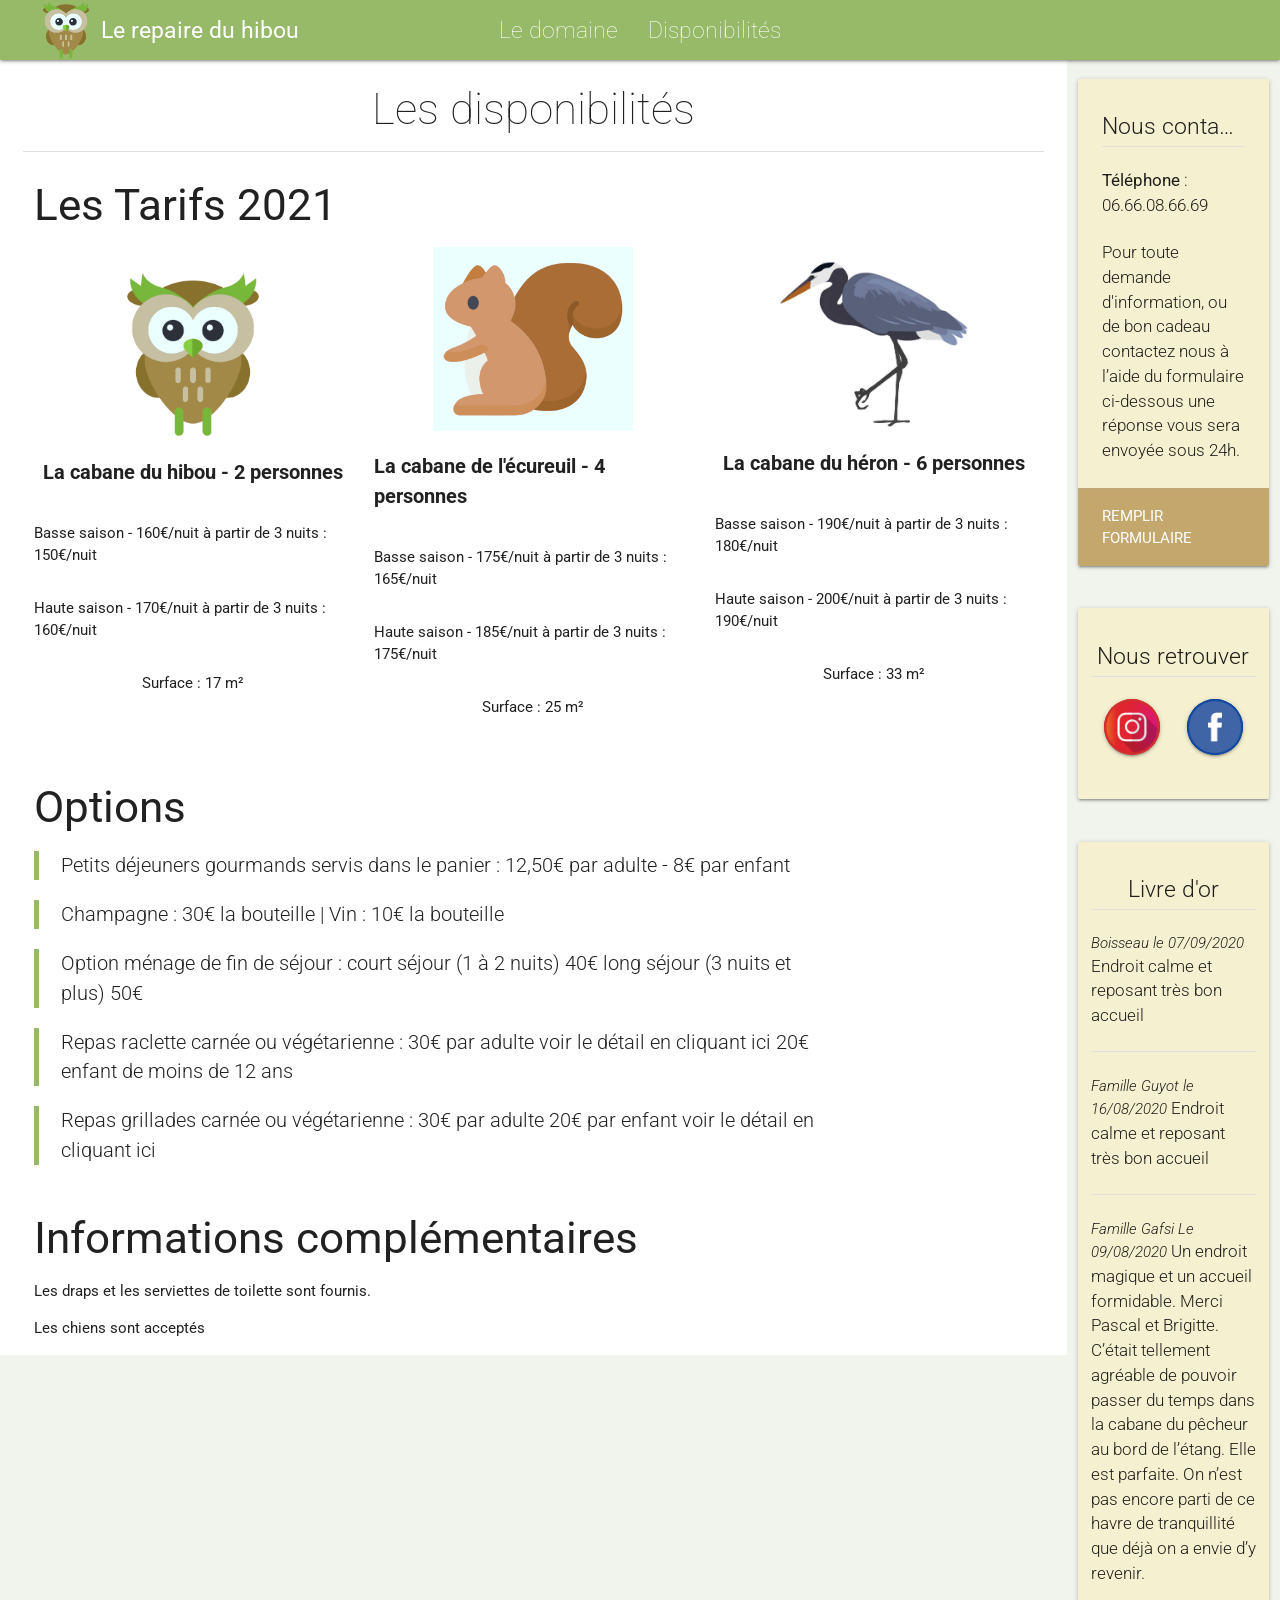
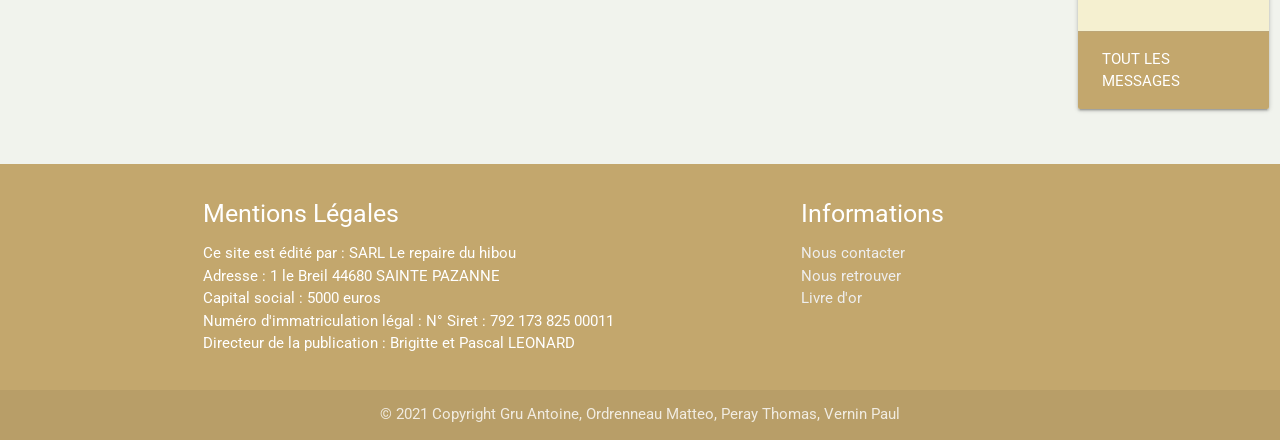
<file: pages/disponibilites.html>
<!DOCTYPE html>
<html lang="fr">
<head>
    <meta charset="UTF-8">
    <title>Le repaire du hibou | Disponibilités</title>
    <link rel="icon" type="image/png" href="../assets/image/icon/logo-hiboux.png" />
    <link href="../assets/vendor/materializeDesign/css/materialize.min.css" rel="stylesheet">
    <link href="https://fonts.googleapis.com/icon?family=Material+Icons" rel="stylesheet">
    <link href="../assets/style.css" rel="stylesheet">
</head>
<body>
<div class="navbar-fixed">
    <nav>
        <div class="nav-wrapper">
            <a href="#" data-target="mobile-demo" class="sidenav-trigger"><i class="material-icons">menu</i></a>
            <div class="row">
                <div class="col s3">
                    <a class="brand-logo truncate" href="../index.html">
                        <img src="../assets/image/icon/logo-hiboux.png" id="logo" alt="" class="responsive-img">
                        Le repaire du hibou</a>
                </div>
                <div class="col s6" id="page-container">
                    <ul id="nav-mobile" class="hide-on-med-and-down">
                        <li><a href="./domaine.html">Le domaine</a></li>
                        <li><a href="./disponibilites.html">Disponibilités</a></li>
                    </ul>
                </div>
            </div>
        </div>
    </nav>
</div>
<ul class="sidenav" id="mobile-demo">
    <li><a href="pages/domaine.html">Le domaine</a></li>
    <li><a href="pages/disponibilites.html">Disponilités</a></li>
</ul>
<div class="row">
    <div class="col s12 l10 back-white">
        <div class="col s12 center-align">
            <h3 class="header title-home">Les disponibilités</h3>
            <div class="divider"></div>
        </div>

        <div class="col s12">
            <div id="tarif" class="col s12 section">
                <h3>Les Tarifs 2021</h3>
                <div class="row">
                    <div class="col s4">
                        <img src="../assets/image/icon/logo-hiboux.png" alt="hibou">
                        <p class="title-cabane">La cabane du hibou - 2 personnes</p>
                        <p>Basse saison - 160€/nuit
                            à partir de 3 nuits : 150€/nuit
                        </p>
                        <p>Haute saison - 170€/nuit
                            à partir de 3 nuits : 160€/nuit</p>
                        <p>Surface : 17 m²</p>
                    </div>
                    <div class="col s4">
                        <img src="../assets/image/icon/squirrel.png" alt="écureuil">
                        <p class="title-cabane">La cabane de l'écureuil - 4 personnes</p>
                        <p>Basse saison - 175€/nuit
                            à partir de 3 nuits : 165€/nuit </p>
                        <p>Haute saison - 185€/nuit
                            à partir de 3 nuits : 175€/nuit </p>
                        <p>Surface : 25 m²</p>
                    </div>
                    <div class="col s4">
                        <img src="../assets/image/icon/heron.jpg" alt="héron">
                        <p class="title-cabane">La cabane du héron - 6 personnes</p>
                        <p>Basse saison - 190€/nuit
                            à partir de 3 nuits : 180€/nuit </p>
                        <p>Haute saison - 200€/nuit
                            à partir de 3 nuits : 190€/nuit </p>
                        <p>Surface : 33 m²<p>
                    </div>
                </div>
            </div>
        </div>


        <div class="col s12 m9 l10">
            <div id="options" class="col s12 section">
                <h3>Options</h3>
                <blockquote>
                    <p>Petits déjeuners gourmands servis dans le panier : 12,50€ par adulte - 8€ par enfant</p>
                </blockquote>
                <blockquote>
                    <p>Champagne : 30€ la bouteille
                     | Vin : 10€ la bouteille</p>
                </blockquote>
                <blockquote>
                    <p>Option ménage de fin de séjour :
                    court séjour (1 à 2 nuits) 40€
                        long séjour (3 nuits et plus) 50€</p>

                </blockquote>
                <blockquote>
                    <p>Repas raclette carnée ou végétarienne  :
                    30€ par adulte voir le détail en cliquant ici
                        20€ enfant de moins de 12 ans</p>
                </blockquote>
                <blockquote>
                    <p>Repas grillades carnée ou végétarienne :
                    30€ par adulte
                    20€ par enfant  voir le détail en cliquant ici</p>
                </blockquote>
            </div>
        </div>

        <div class="col s12 m9 l10">
            <div id="infos-complementaires" class="col s12 section">
                <h3>Informations complémentaires</h3>
                <p>Les draps et les serviettes de toilette sont fournis.
                <p>Les chiens sont acceptés</p>
            </div>
        </div>
    </div>

    <div class="col s0 l2" id="sidebar" style="background-color: #F1F3ED">
        <div class="row" style="margin-top: 15px">
            <div class="col s12">
                <div class="card hoverable">
                    <div class="card-content">
                        <h6 class="truncate center-align title-card">Nous contacter</h6>
                        <div class="divider"></div>
                        <br>
                        <span class="card-text"><b>Téléphone</b> : 06.66.08.66.69</span>
                        <br>
                        <br>
                        <span class="card-text">
                                Pour toute demande d'information, ou de bon cadeau contactez nous à l’aide du formulaire ci-dessous
                                une réponse vous sera envoyée sous 24h.
                            </span>
                    </div>
                    <div class="card-action">
                        <a href="#contacter" class="modal-trigger">Remplir formulaire</a>
                    </div>
                </div>
            </div>
        </div>
        <div class="row">
            <div class="col s12">
                <div class="card hoverable">
                    <div class="card-content">
                        <div class="row">
                            <h6 class="truncate center-align title-card">Nous retrouver</h6>
                            <div class="divider"></div>
                            <br>
                            <div class="col s6 center-align">
                                <a class="btn-floating btn-large red darken-2 pulse" style="padding: 0" href="https://www.instagram.com/le_repaire_du_hibou/"><img src="../assets/image/icon/instagram.png" class="responsive-img"></a>
                            </div>
                            <div class="col s6 center-align">
                                <a class="btn-floating btn-large blue darken-4 pulse" style="padding: 0" href="https://fr-fr.facebook.com/pages/category/Cottage/Le-repaire-du-hibou-619886641384287/"><img src="../assets/image/icon/facebook.png" class="responsive-img"></a>
                            </div>
                        </div>
                    </div>
                </div>
            </div>
        </div>
        <div class="row">
            <div class="col s12">
                <div class="card hoverable">
                    <div class="card-content">
                        <div class="row">
                            <h6 class="truncate center-align title-card">Livre d'or</h6>
                            <div class="divider"></div>
                            <br>
                            <span class="card-text-italic">Boisseau le 07/09/2020</span>
                            <span class="card-text">Endroit calme et reposant très bon accueil</span>
                            <br>
                            <br>
                            <div class="divider"></div>
                            <br>
                            <span class="card-text-italic">Famille Guyot le 16/08/2020</span>
                            <span class="card-text">Endroit calme et reposant très bon accueil</span>
                            <br>
                            <br>
                            <div class="divider"></div>
                            <br>
                            <span class="card-text-italic">Famille Gafsi Le 09/08/2020</span>
                            <span class="card-text">Un endroit magique et un accueil formidable. Merci Pascal et Brigitte. C’était tellement agréable de pouvoir passer du temps dans la cabane du pêcheur au bord de l’étang. Elle est parfaite. On n’est pas encore parti de ce havre de tranquillité que déjà on a envie d’y revenir.</span>
                        </div>
                    </div>
                    <div class="card-action">
                        <a href="#">Tout les messages</a>
                    </div>
                </div>
            </div>
        </div>
    </div>
</div>

<footer class="page-footer">
    <div class="container">
        <div class="row">
            <div class="col s6">
                <h5 class="white-text">Mentions Légales</h5>
                <ul class="white-text">
                    <li>Ce site est édité par : SARL Le repaire du hibou</li>
                    <li>Adresse : 1 le Breil 44680 SAINTE PAZANNE</li>
                    <li>Capital social : 5000 euros</li>
                    <li>Numéro d'immatriculation légal : N° Siret : 792 173 825 00011</li>
                    <li>Directeur de la publication : Brigitte et Pascal LEONARD</li>
                </ul>
            </div>
            <div class="col l4 offset-l2 s12">
                <h5 class="white-text">Informations</h5>
                <ul class="white-text">
                    <li><a class="grey-text text-lighten-3" href="#!">Nous contacter</a></li>
                    <li><a class="grey-text text-lighten-3" href="#!">Nous retrouver</a></li>
                    <li><a class="grey-text text-lighten-3" href="#!">Livre d'or</a></li>
                </ul>
            </div>
        </div>
    </div>
    <div class="footer-copyright">
        <div class="container center-align">
            © 2021 Copyright Gru Antoine, Ordrenneau Matteo, Peray Thomas, Vernin Paul
        </div>
    </div>
</footer>

<div id="contacter" class="modal">
    <div class="modal-content">
        <div class="row">
            <div class="section">
                <div class="col s12 center-align">
                    <h5 class="header">Nous contacter</h5>
                    <div class="divider"></div>
                </div>
                <div class="col s12">
                    <p class="modal-text">
                        Pour information votre numéro de téléphone ne sera divulgé et donc non utilisé pour des prospections commerciales
                    </p>
                </div>
            </div>
        </div>
        <div class="col s12">
            <form class="col s12">
                <div class="row">
                    <div class="input-field col s6">
                        <input id="sujet" type="text" class="validate">
                        <label for="sujet">Sujet du message</label>
                    </div>
                    <div class="input-field col s6">
                        <input id="nom" type="text" class="validate">
                        <label for="nom">Votre Nom</label>
                    </div>
                </div>
                <div class="row">
                    <div class="input-field col s6">
                        <input id="mail" type="email" class="validate">
                        <label for="mail">e-mail</label>
                    </div>
                    <div class="input-field col s6">
                        <input id="tel" type="text" class="validate">
                        <label for="tel">Téléphone (portable de préférence)</label>
                    </div>
                </div>
                <div class="row">
                    <div class="input-field col s4">
                        <input id="rue" type="text" class="validate">
                        <label for="rue">Adresse (numéro et rue)</label>
                    </div>
                    <div class="input-field col s4">
                        <input id="codePostal" type="text" class="validate">
                        <label for="codePostal">Code Postale</label>
                    </div>
                    <div class="input-field col s4">
                        <input id="pays" type="text" class="validate">
                        <label for="pays">Pays</label>
                    </div>
                </div>
                <div class="row">
                    <div class="input-field col s6">
                        <textarea id="textarea1" class="materialize-textarea" data-length="120"></textarea>
                        <label for="textarea1">Votre message</label>
                    </div>
                    <div class="input-field col s6 center-align">
                        <button class="btn waves-effect waves-light" type="submit">Submit
                            <i class="material-icons right">send</i> </button>
                    </div>
                </div>
            </form>
        </div>
    </div>
    <div class="modal-footer">
        <a href="#!" class="modal-close waves-effect waves-green btn-flat">Fermer</a>
    </div>
</div>
<script src="../assets/vendor/materializeDesign/js/materialize.min.js"></script>
<script src="../assets/main.js"></script>
</body>
</html>
</file>
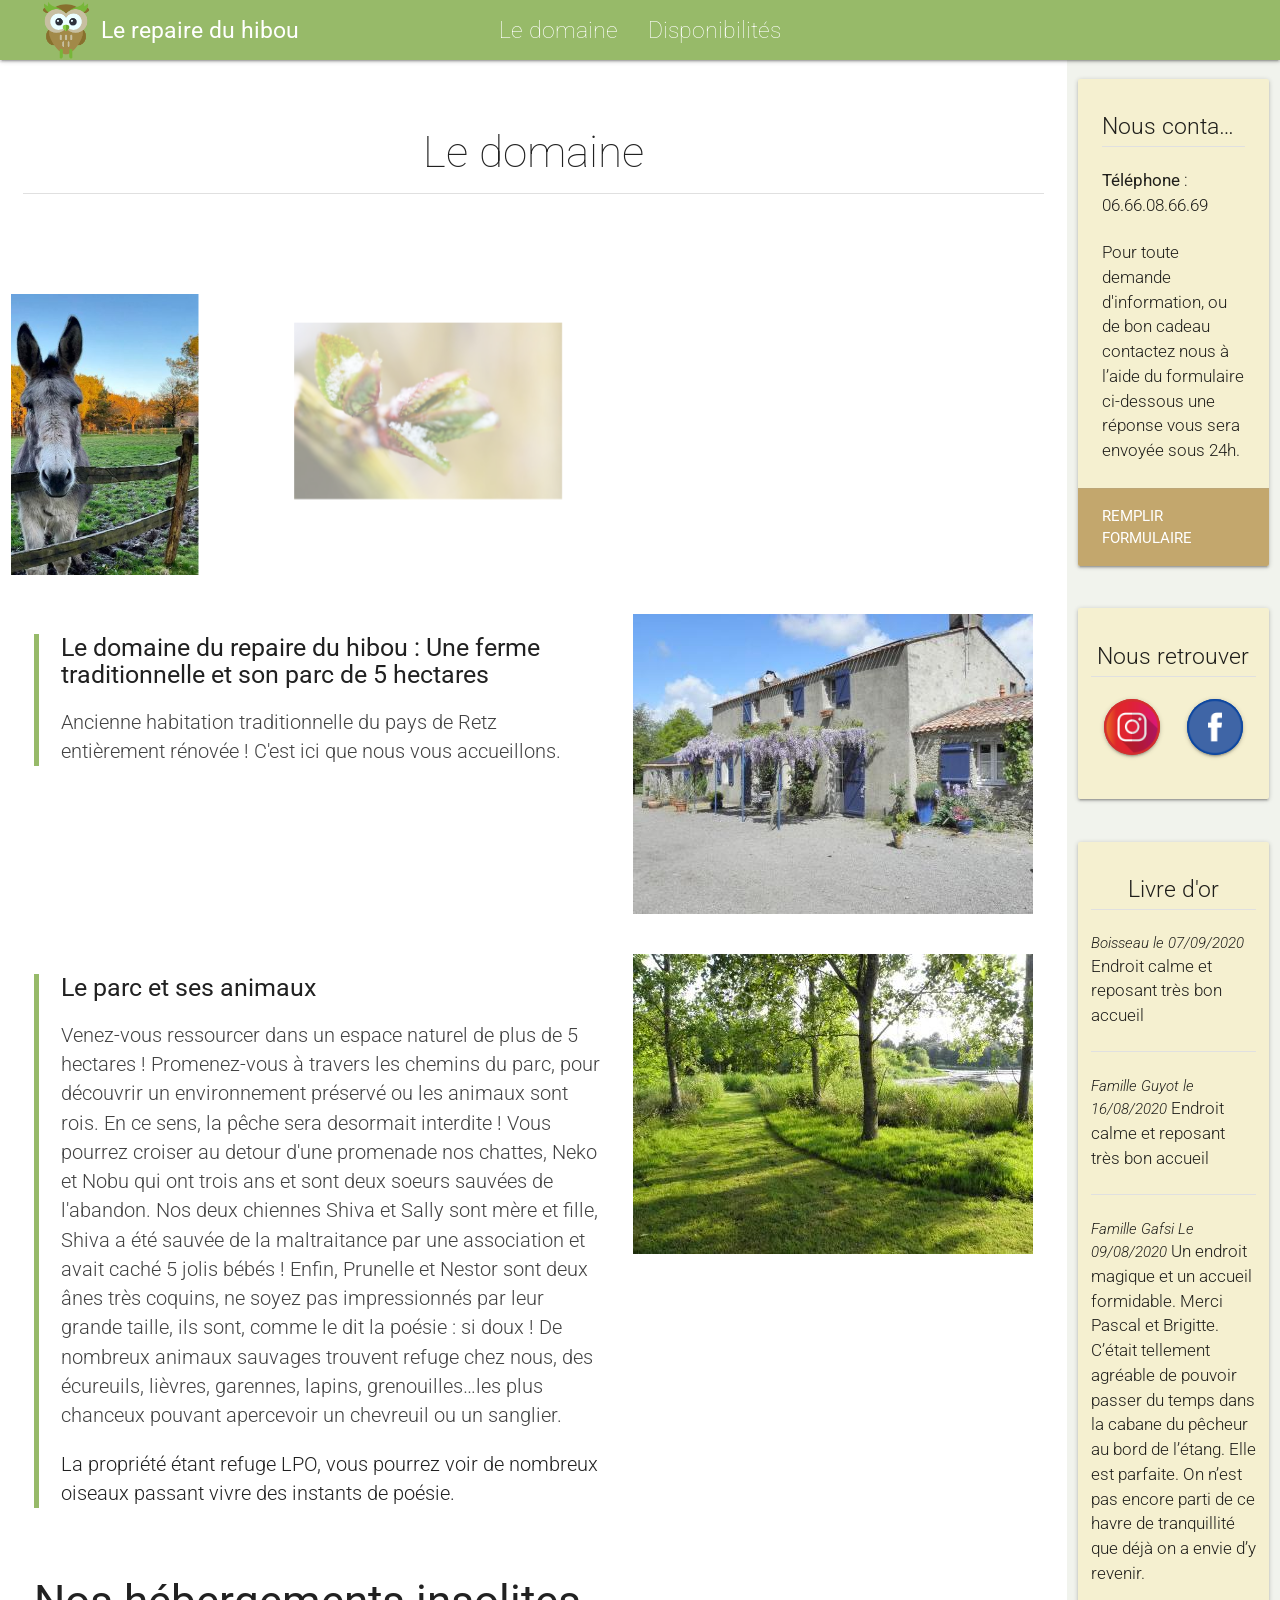
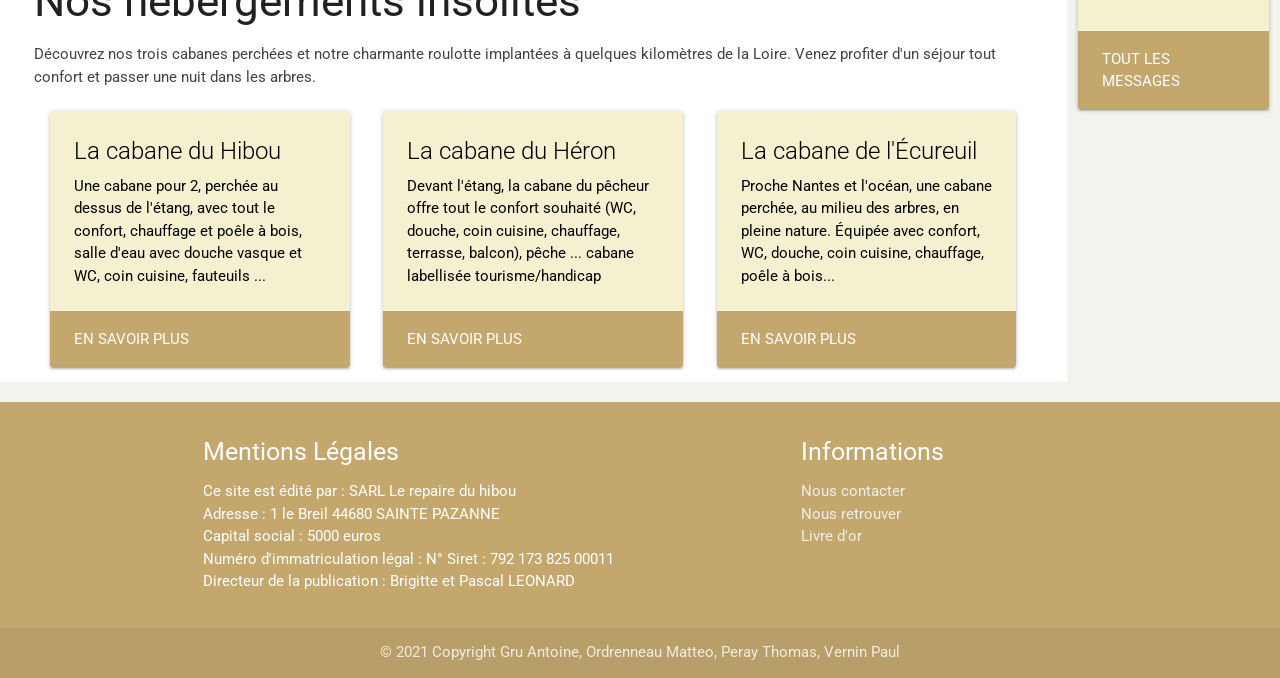
<file: pages/domaine.html>
<!DOCTYPE html>
<html lang="fr">
<head>
    <meta charset="UTF-8">
    <title>Le repaire du hibou | Le domaine</title>
    <link rel="icon" type="image/png" href="../assets/image/icon/logo-hiboux.png" />
    <link href="../assets/vendor/materializeDesign/css/materialize.min.css" rel="stylesheet">
    <link href="https://fonts.googleapis.com/icon?family=Material+Icons" rel="stylesheet">
    <link href="../assets/style.css" rel="stylesheet">
</head>
<body>
<div class="navbar-fixed">
    <nav>
        <div class="nav-wrapper">
            <div class="row">
                <div class="col s3">
                    <a class="brand-logo truncate" href="../index.html">
                        <img src="../assets/image/icon/logo-hiboux.png" id="logo" alt="" class="responsive-img">
                        Le repaire du hibou</a>
                </div>
                <div class="col s6" id="page-container">
                    <ul id="nav-mobile" class="hide-on-med-and-down">
                        <li><a href="./domaine.html">Le domaine</a></li>
                        <li><a href="./disponibilites.html">Disponibilités</a></li>
                    </ul>
                </div>
            </div>
        </div>
    </nav>
</div>
<ul class="sidenav" id="mobile-demo">
    <li><a href="./domaine.html">Le domaine</a></li>
    <li><a href="./disponibilites.html">Disponilités</a></li>
</ul>
<div class="row">
    <div class="col s12 l10 back-white">
        <div class="col s12 center-align">
            <h3 class="header title-home domaine-title">Le domaine</h3>
            <div class="divider"></div>
        </div>

        <div class="carousel">
            <a class="carousel-item"><img src="../assets/image/anes.png"></a>
            <a class="carousel-item"><img src="../assets/image/feuille_enneigee.png"></a>
            <a class="carousel-item"><img src="../assets/image/cabane+eau.jpg"></a>
            <a class="carousel-item"><img src="../assets/image/debut_foret.png"></a>
            <a class="carousel-item"><img src="../assets/image/cabane_perchee.jpg"></a>
        </div>

        <div class="col s12">
            <div id="domaine" class="subject col s12 section scrollspy">
                <div class="blabla">
                    <blockquote>
                        <h5 class="header">Le domaine du repaire du hibou : Une ferme traditionnelle et son parc de 5 hectares</h5>
                        <p class="grey-text text-darken-3 lighten-3">Ancienne habitation traditionnelle du pays de Retz entièrement rénovée ! C'est ici que nous vous accueillons. </p>
                    </blockquote>
                </div>
                <img data-caption="Notre accueil RÉ-NO-VÉE" src="../assets/image/accueil.jpg" class="materialboxed"  alt="notre accueil">

            </div>

            <div id="parc" class="subject col s12 section scrollspy">
                <div class="blabla">
                    <blockquote>
                    <h5 class="header">Le parc et ses animaux</h5>
                    <p class="grey-text text-darken-3 lighten-3">Venez-vous ressourcer dans un espace naturel de plus de 5 hectares !
                        Promenez-vous à travers les chemins du parc, pour découvrir un environnement préservé ou les animaux sont rois. En ce sens, la pêche sera desormait interdite !
                        Vous pourrez croiser au detour d'une promenade nos chattes, Neko et Nobu qui ont trois ans et sont deux soeurs sauvées de l'abandon.
                        Nos deux chiennes Shiva et Sally sont mère et fille, Shiva a été sauvée de la maltraitance par une association et avait caché 5 jolis bébés !
                        Enfin, Prunelle et Nestor sont deux ânes très coquins, ne soyez pas impressionnés par leur grande taille, ils sont, comme le dit la poésie : si doux !
                        De nombreux animaux sauvages trouvent refuge chez nous, des écureuils, lièvres, garennes, lapins, grenouilles…les plus chanceux pouvant apercevoir un chevreuil ou un sanglier. </p>
                    <p>La propriété étant refuge LPO, vous pourrez voir de nombreux oiseaux passant vivre des instants de poésie.</p>
                    </blockquote>
                </div>
                <img data-caption="Les allées du parc" src="../assets/image/les_alles_du_parc.jpg" class="materialboxed"  alt="les allées du parc">
            </div>

            <div id="hebergement" class="col s12 section scrollspy">

                <h3>Nos hébergements insolites</h3>
                <p class="grey-text text-darken-3 lighten-3">Découvrez nos trois cabanes perchées et notre charmante roulotte implantées à quelques kilomètres de la Loire. Venez profiter d'un séjour tout confort et passer une nuit dans les arbres.</p>
                <div id="cards-heber">
                    <div class="card">
                        <div class="card-content black-text">
                            <span class="card-title">La cabane du Hibou</span>
                            <p>Une cabane pour 2, perchée au dessus de l'étang, avec tout le confort, chauffage et poêle à bois, salle d'eau avec douche vasque et WC, coin cuisine, fauteuils ...</p>
                        </div>
                        <div class="card-action">
                            <a href="#">En savoir plus</a>
                        </div>
                    </div>
                    <div class="card">
                        <div class="card-content black-text">
                            <span class="card-title">La cabane du Héron</span>
                            <p>Devant  l'étang, la cabane du pêcheur offre tout le confort souhaité (WC, douche, coin cuisine, chauffage, terrasse, balcon), pêche ... cabane labellisée tourisme/handicap</p>
                        </div>
                        <div class="card-action">
                            <a href="#">En savoir plus</a>
                        </div>
                    </div>
                    <div class="card">
                        <div class="card-content black-text">
                            <span class="card-title">La cabane de l'Écureuil</span>
                            <p>Proche Nantes et l'océan, une cabane perchée, au milieu des arbres, en pleine nature. Équipée avec confort, WC, douche, coin cuisine, chauffage, poêle à bois...</p>
                        </div>
                        <div class="card-action">
                            <a href="#">En savoir plus</a>
                        </div>
                    </div>
                </div>
            </div>

        </div>

    </div>
    <div class="col s0 l2" id="sidebar">
        <div class="row" style="margin-top: 15px">
            <div class="col s12">
                <div class="card hoverable">
                    <div class="card-content">
                        <h6 class="truncate center-align title-card">Nous contacter</h6>
                        <div class="divider"></div>
                        <br>
                        <span class="card-text"><b>Téléphone</b> : 06.66.08.66.69</span>
                        <br>
                        <br>
                        <span class="card-text">
                                Pour toute demande d'information, ou de bon cadeau contactez nous à l’aide du formulaire ci-dessous
                                une réponse vous sera envoyée sous 24h.
                            </span>
                    </div>
                    <div class="card-action">
                        <a href="#contacter" class="modal-trigger">Remplir formulaire</a>
                    </div>
                </div>
            </div>
        </div>
        <div class="row">
            <div class="col s12">
                <div class="card hoverable">
                    <div class="card-content">
                        <div class="row">
                            <h6 class="truncate center-align title-card">Nous retrouver</h6>
                            <div class="divider"></div>
                            <br>
                            <div class="col s6 center-align">
                                <a class="btn-floating btn-large red darken-2 pulse" style="padding: 0" href="https://www.instagram.com/le_repaire_du_hibou/"><img src="../assets/image/icon/instagram.png" class="responsive-img"></a>
                            </div>
                            <div class="col s6 center-align">
                                <a class="btn-floating btn-large blue darken-4 pulse" style="padding: 0" href="https://fr-fr.facebook.com/pages/category/Cottage/Le-repaire-du-hibou-619886641384287/"><img src="../assets/image/icon/facebook.png" class="responsive-img"></a>
                            </div>
                        </div>
                    </div>
                </div>
            </div>
        </div>
        <div class="row">
            <div class="col s12">
                <div class="card hoverable">
                    <div class="card-content">
                        <div class="row">
                            <h6 class="truncate center-align title-card">Livre d'or</h6>
                            <div class="divider"></div>
                            <br>
                            <span class="card-text-italic">Boisseau le 07/09/2020</span>
                            <span class="card-text">Endroit calme et reposant très bon accueil</span>
                            <br>
                            <br>
                            <div class="divider"></div>
                            <br>
                            <span class="card-text-italic">Famille Guyot le 16/08/2020</span>
                            <span class="card-text">Endroit calme et reposant très bon accueil</span>
                            <br>
                            <br>
                            <div class="divider"></div>
                            <br>
                            <span class="card-text-italic">Famille Gafsi Le 09/08/2020</span>
                            <span class="card-text">Un endroit magique et un accueil formidable. Merci Pascal et Brigitte. C’était tellement agréable de pouvoir passer du temps dans la cabane du pêcheur au bord de l’étang. Elle est parfaite. On n’est pas encore parti de ce havre de tranquillité que déjà on a envie d’y revenir.</span>
                        </div>
                    </div>
                    <div class="card-action">
                        <a href="#">Tout les messages</a>
                    </div>
                </div>
            </div>
        </div>
    </div>
    </div>
</div>

<footer class="page-footer">
    <div class="container">
        <div class="row">
            <div class="col s6">
                <h5 class="white-text">Mentions Légales</h5>
                <ul class="white-text">
                    <li>Ce site est édité par : SARL Le repaire du hibou</li>
                    <li>Adresse : 1 le Breil 44680 SAINTE PAZANNE</li>
                    <li>Capital social : 5000 euros</li>
                    <li>Numéro d'immatriculation légal : N° Siret : 792 173 825 00011</li>
                    <li>Directeur de la publication : Brigitte et Pascal LEONARD</li>
                </ul>
            </div>
            <div class="col l4 offset-l2 s12">
                <h5 class="white-text">Informations</h5>
                <ul class="white-text">
                    <li><a class="grey-text text-lighten-3" href="#!">Nous contacter</a></li>
                    <li><a class="grey-text text-lighten-3" href="#!">Nous retrouver</a></li>
                    <li><a class="grey-text text-lighten-3" href="#!">Livre d'or</a></li>
                </ul>
            </div>
        </div>
    </div>
    <div class="footer-copyright">
        <div class="container center-align">
            © 2021 Copyright Gru Antoine, Ordrenneau Matteo, Peray Thomas, Vernin Paul
        </div>
    </div>
</footer>
<div id="contacter" class="modal">
    <div class="modal-content">
        <div class="row">
            <div class="section">
                <div class="col s12 center-align">
                    <h5 class="header">Nous contacter</h5>
                    <div class="divider"></div>
                </div>
                <div class="col s12">
                    <p class="modal-text">
                        Pour information votre numéro de téléphone ne sera divulgé et donc non utilisé pour des prospections commerciales
                    </p>
                </div>
            </div>
        </div>
        <div class="col s12">
            <form class="col s12">
                <div class="row">
                    <div class="input-field col s6">
                        <input id="sujet" type="text" class="validate">
                        <label for="sujet">Sujet du message</label>
                    </div>
                    <div class="input-field col s6">
                        <input id="nom" type="text" class="validate">
                        <label for="nom">Votre Nom</label>
                    </div>
                </div>
                <div class="row">
                    <div class="input-field col s6">
                        <input id="mail" type="email" class="validate">
                        <label for="mail">e-mail</label>
                    </div>
                    <div class="input-field col s6">
                        <input id="tel" type="text" class="validate">
                        <label for="tel">Téléphone (portable de préférence)</label>
                    </div>
                </div>
                <div class="row">
                    <div class="input-field col s4">
                        <input id="rue" type="text" class="validate">
                        <label for="rue">Adresse (numéro et rue)</label>
                    </div>
                    <div class="input-field col s4">
                        <input id="codePostal" type="text" class="validate">
                        <label for="codePostal">Code Postale</label>
                    </div>
                    <div class="input-field col s4">
                        <input id="pays" type="text" class="validate">
                        <label for="pays">Pays</label>
                    </div>
                </div>
                <div class="row">
                    <div class="input-field col s6">
                        <textarea id="textarea1" class="materialize-textarea" data-length="120"></textarea>
                        <label for="textarea1">Votre message</label>
                    </div>
                    <div class="input-field col s6 center-align">
                        <button class="btn waves-effect waves-light" type="submit">Submit
                            <i class="material-icons right">send</i> </button>
                    </div>
                </div>
            </form>
        </div>
    </div>
    <div class="modal-footer">
        <a href="#!" class="modal-close waves-effect waves-green btn-flat">Fermer</a>
    </div>
</div>
<script src="../assets/vendor/materializeDesign/js/materialize.min.js"></script>
<script src="../assets/main.js"></script>

</body>
</html>
</file>
<file: assets/style.css>
@import url('https://fonts.googleapis.com/css2?family=Roboto:wght@100;300;400;500;700;900&display=swap');

html {
    background-color: #F1F3ED;
}

nav {
    background-color: #97BA69;
    height: 60px;
    line-height: 60px;
}

nav .brand-logo {
    font-size: 1.5rem;
    padding-left: 20px;
    color: #FFF ;
}

#mobile-demo {
    background-color: #97BA69;
}

#mobile-demo li a {
    color: #FFFFFF;
    font-size: 1.5em;
    font-family: "Roboto", sans-serif;
    font-weight: 300;
}

.back-white {
    background-color:white;
}

div #page-container {
    display: flex;
    justify-content: center;
    align-items: center;
}

a.brand-logo {
    display: flex;
    justify-content: center;
    align-items: center;
}

nav ul a {
    color: #FFF;
    font-size: 1.5em;
    font-family: "Roboto", sans-serif;
    font-weight: 100;
}

#logo {
    height: auto;
    width: 70px;
}

div #paralax {
    padding: 0;
}

div #paralax-section {
    padding: 1.3em;
    background-color: #FFFFFF
}

div #paralax-section2 {
    padding: 1.3em;
    background-color: #FFFFFF;
}

.subject {
    display: flex;
    margin-top: 20px;
    margin-bottom: 20px;
    justify-content: space-between;
}

.table-of-contents a.active {
    border-left: 2px solid #8f5739;
}

.table-of-contents a:hover {
    border-left: 1px solid #8f5739
}

.domaine-title {
    margin-top: 7%;
}

.carousel .carousel-item {
    width: 375px;
}

.card {
    background-color: #F5F0D0;
}

#hebergement .card {
    width: 30%;
}

.card .card-action {
    background-color: #c3a76d;

}

.card .card-action a:not(.btn):not(.btn-large):not(.btn-small):not(.btn-large):not(.btn-floating) {
    color: white;
}

#cards-heber {
    display: flex;
    justify-content: space-around;
}

@media only screen and (min-width: 601px) {
    .navbar-fixed {
        height: 56px;
    }
}

.page-footer {
    padding-top: 20px;
    color: #000000;
    background-color: #c3a76d;
}

.title-home {
    font-family: "Roboto", sans-serif;
    font-weight: 100;
}

blockquote {
    margin: 20px 0;
    padding-left: 1.5rem;
    border-left: 5px solid #97BA69;
}

blockquote h5 {
    font-family: "Roboto", sans-serif;
    font-weight: 400;
}

blockquote p {
    font-family: "Roboto", sans-serif;
    font-weight: 300;
    font-size: 1.3em;
    padding-right: 30px;
}

.video-legende {
    font-family: "Roboto", sans-serif;
    font-weight: 300;
    font-size: 1.3em;
}

.title-card {
    font-family: "Roboto", sans-serif;
    font-weight: 300;
    font-size: 1.5em;
}

.card-text {
    font-family: "Roboto", sans-serif;
    font-weight: 300;
    font-size: 1.1em;
}

.card-text-italic {
    font-family: "Roboto", sans-serif;
    font-weight: 300;
    font-size: 1.0em;
    font-style: italic;
}


/* label color */
.input-field label {
    color: #97BA69;
}

input:not([type]):focus:not([readonly]),
input[type=text]:not(.browser-default):focus:not([readonly]),
input[type=password]:not(.browser-default):focus:not([readonly]),
input[type=email]:not(.browser-default):focus:not([readonly]),
input[type=url]:not(.browser-default):focus:not([readonly]),
input[type=time]:not(.browser-default):focus:not([readonly]),
input[type=date]:not(.browser-default):focus:not([readonly]),
input[type=datetime]:not(.browser-default):focus:not([readonly]),
input[type=datetime-local]:not(.browser-default):focus:not([readonly]),
input[type=tel]:not(.browser-default):focus:not([readonly]),
input[type=number]:not(.browser-default):focus:not([readonly]),
input[type=search]:not(.browser-default):focus:not([readonly]),
textarea.materialize-textarea:focus:not([readonly]) {
    border-bottom: 1px solid #97BA69;
    -webkit-box-shadow: 0 1px 0 0 #97BA69;
    box-shadow: 0 1px 0 0 #97BA69;
}

input:not([type]):focus:not([readonly]) + label,
input[type=text]:not(.browser-default):focus:not([readonly]) + label,
input[type=password]:not(.browser-default):focus:not([readonly]) + label,
input[type=email]:not(.browser-default):focus:not([readonly]) + label,
input[type=url]:not(.browser-default):focus:not([readonly]) + label,
input[type=time]:not(.browser-default):focus:not([readonly]) + label,
input[type=date]:not(.browser-default):focus:not([readonly]) + label,
input[type=datetime]:not(.browser-default):focus:not([readonly]) + label,
input[type=datetime-local]:not(.browser-default):focus:not([readonly]) + label,
input[type=tel]:not(.browser-default):focus:not([readonly]) + label,
input[type=number]:not(.browser-default):focus:not([readonly]) + label,
input[type=search]:not(.browser-default):focus:not([readonly]) + label,
textarea.materialize-textarea:focus:not([readonly]) + label {
    color: #97BA69;
    font-family: "Roboto", sans-serif;
    font-weight: 300;
    font-size: 1em;
}

.modal-title {
    font-family: "Roboto", sans-serif;
    font-weight: 300;
    font-size: 1.5em;
}

.modal-text {
    font-family: "Roboto", sans-serif;
    font-weight: 300;
    font-size: 1em;
}

#boutonContacter {
    text-decoration: none;
    color: #fff;
    background-color: #97BA69;
    text-align: center;
    letter-spacing: 0.5px;
}

#contacter {
    width: 70%;
    min-height: 80%;
}

#boutonLivreOr {
    text-decoration: none;
    color: #fff;
    background-color: #97BA69;
    text-align: center;
    letter-spacing: 0.5px;
}

#livreOr {
    width: 70%;
    min-height: 80%;
}
#tarif .row {
    display: flex;
    align-items: center;
}

#tarif .row .col {
    display: flex;
    flex-flow: column;
    justify-content: space-between;
    height: 100%;
    align-items: center;
}

#tarif img {
    width: 200px;
}

.title-cabane {
    font-weight: bold;
    margin-top: 20px;
    margin-bottom: 20px;
    font-size: 20px;
}

#reservation blockquote {
    display: flex;
    flex-flow: wrap;
    justify-content: space-between;
}

#reservation blockquote p {
    width: 90%;
}

#reservation blockquote img {
    width: 20px;
}

@media only screen and (max-width: 992px) {
    div #sidebar {
        display: none;
    }
    .row .col.s6 {
        width: 100%;
    }
    #cards-heber {
        flex-flow: column;
    }
    #hebergement .card  {
        width: 100%;
    }

    .subject {
        flex-flow: column;
        align-items: center;
    }

    #tarif .row {
        display: flex;
        flex-flow: column;
        align-items: center;

    }

    #tarif .row div {
        margin-left: 0;
        width: 100%;
    }

    nav .sidenav-trigger i {
        font-size: 40px;
    }
    nav .brand-logo {
        font-size: 3vw;
    }
    blockquote p {
        font-size: 2em;
    }
    blockquote h5 {
        font-size: 2.4em;
    }
    .video-legende {
        font-size: 2em;
    }
    div h5 {
        font-size: 2.4em;
    }
    .white-text > li {
        font-size: 1.4em;
    }
    .row .col.offset-s2 {
        margin-left: 0;
        width: 100%;
    }
    .card .card-content .card-title {
        font-size: 2em;
    }
    .card .card-content p {
        font-size: 1.2em;
    }
}
</file>
